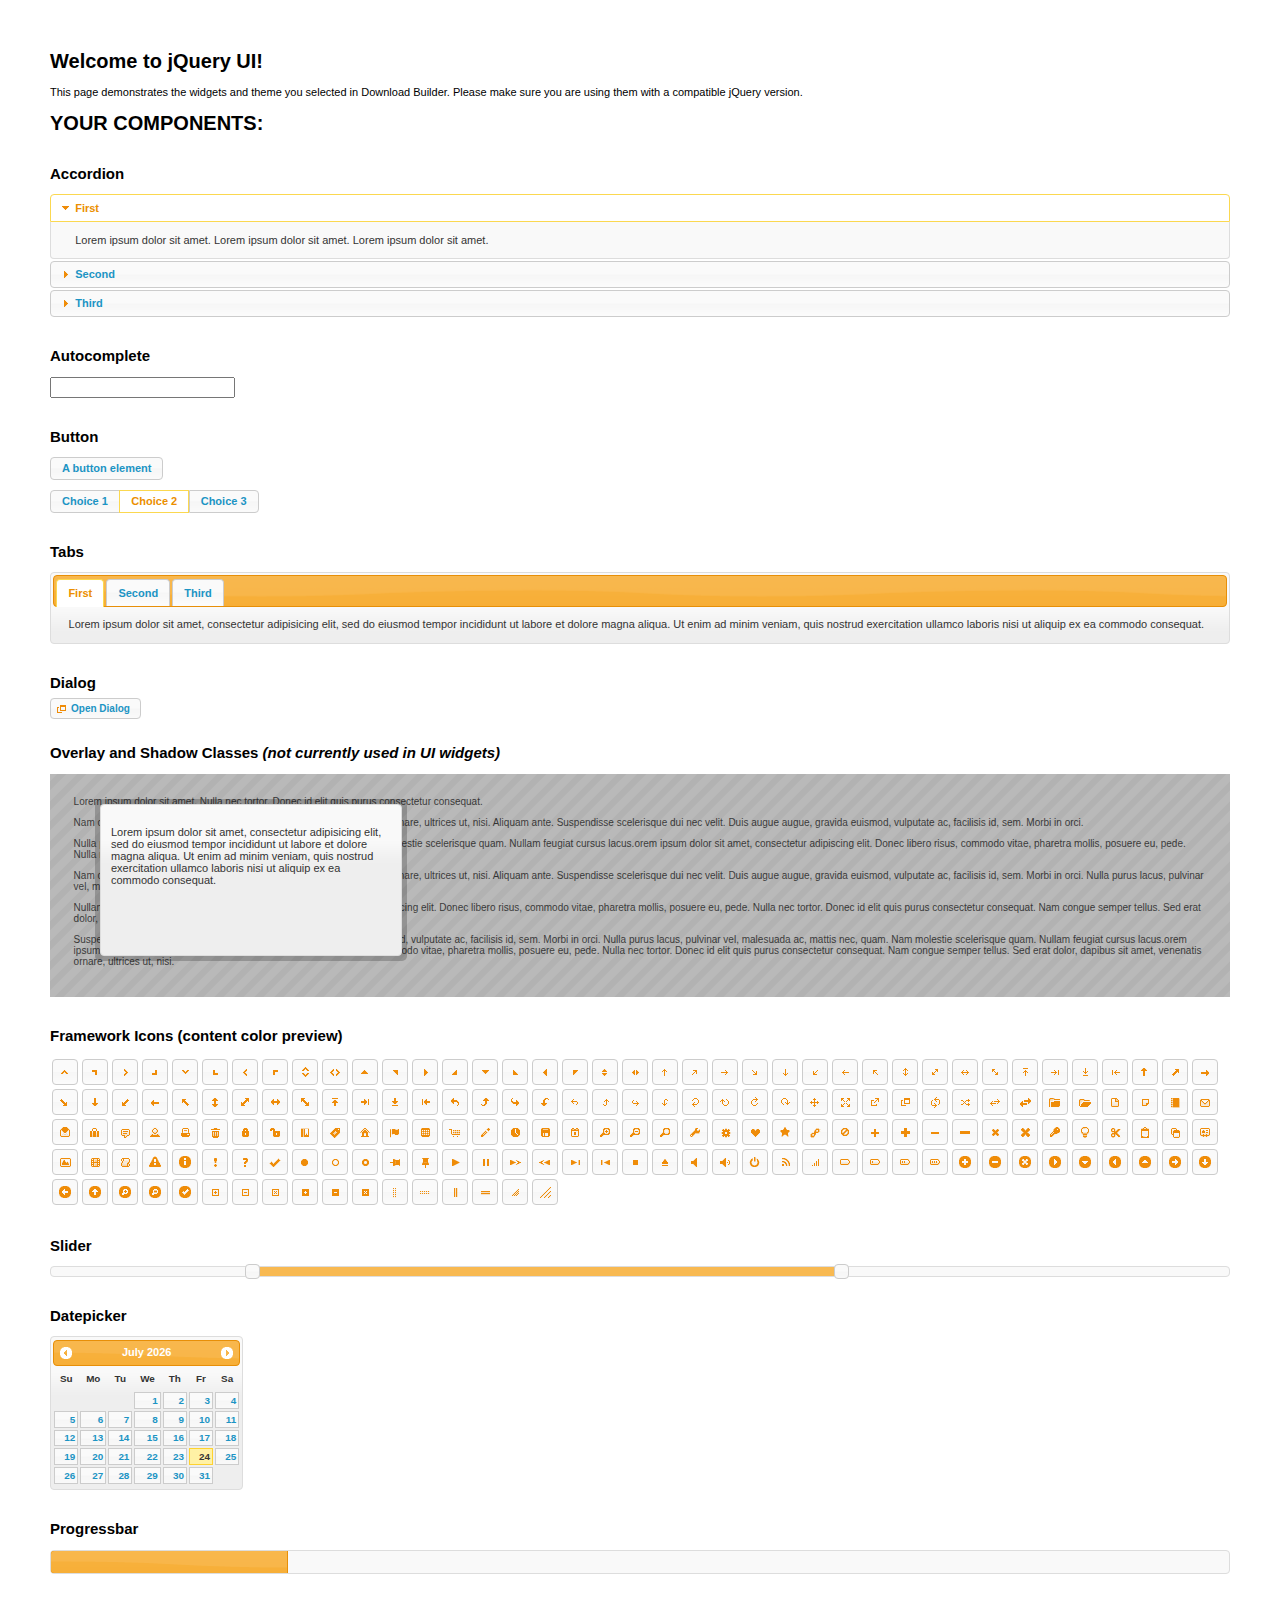
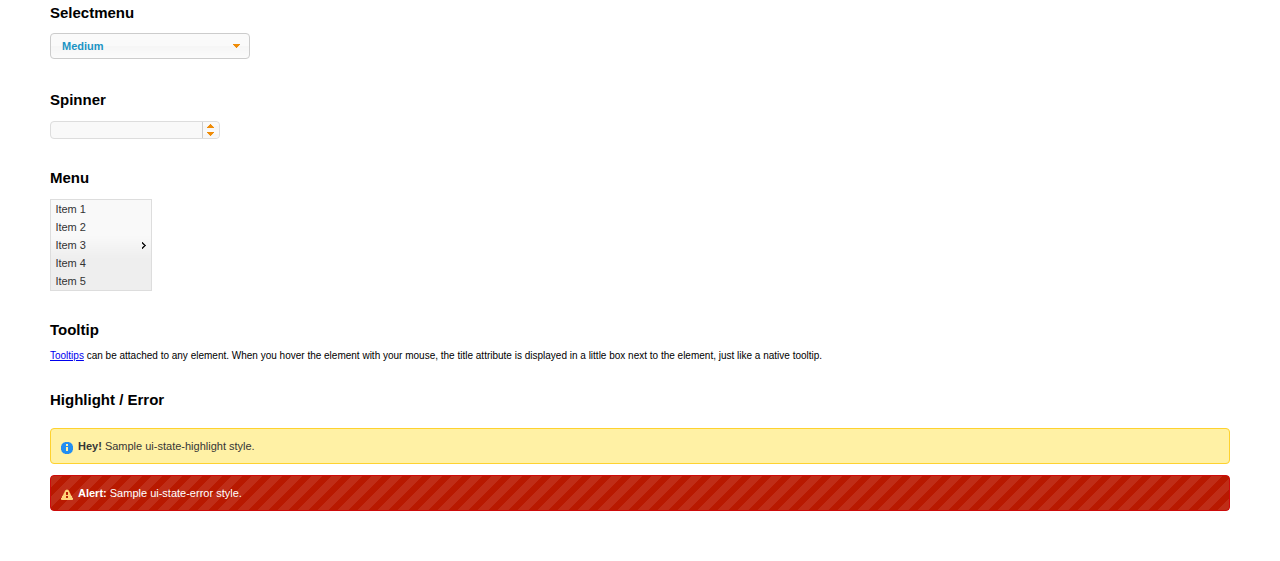
<file: app/static/grappelli/jquery/ui/index.html>
<!doctype html>
<html lang="us">
<head>
	<meta charset="utf-8">
	<title>jQuery UI Example Page</title>
	<link href="jquery-ui.css" rel="stylesheet">
	<style>
	body{
		font: 62.5% "Trebuchet MS", sans-serif;
		margin: 50px;
	}
	.demoHeaders {
		margin-top: 2em;
	}
	#dialog-link {
		padding: .4em 1em .4em 20px;
		text-decoration: none;
		position: relative;
	}
	#dialog-link span.ui-icon {
		margin: 0 5px 0 0;
		position: absolute;
		left: .2em;
		top: 50%;
		margin-top: -8px;
	}
	#icons {
		margin: 0;
		padding: 0;
	}
	#icons li {
		margin: 2px;
		position: relative;
		padding: 4px 0;
		cursor: pointer;
		float: left;
		list-style: none;
	}
	#icons span.ui-icon {
		float: left;
		margin: 0 4px;
	}
	.fakewindowcontain .ui-widget-overlay {
		position: absolute;
	}
	select {
		width: 200px;
	}
	</style>
</head>
<body>

<h1>Welcome to jQuery UI!</h1>

<div class="ui-widget">
	<p>This page demonstrates the widgets and theme you selected in Download Builder. Please make sure you are using them with a compatible jQuery version.</p>
</div>

<h1>YOUR COMPONENTS:</h1>


<!-- Accordion -->
<h2 class="demoHeaders">Accordion</h2>
<div id="accordion">
	<h3>First</h3>
	<div>Lorem ipsum dolor sit amet. Lorem ipsum dolor sit amet. Lorem ipsum dolor sit amet.</div>
	<h3>Second</h3>
	<div>Phasellus mattis tincidunt nibh.</div>
	<h3>Third</h3>
	<div>Nam dui erat, auctor a, dignissim quis.</div>
</div>



<!-- Autocomplete -->
<h2 class="demoHeaders">Autocomplete</h2>
<div>
	<input id="autocomplete" title="type &quot;a&quot;">
</div>



<!-- Button -->
<h2 class="demoHeaders">Button</h2>
<button id="button">A button element</button>
<form style="margin-top: 1em;">
	<div id="radioset">
		<input type="radio" id="radio1" name="radio"><label for="radio1">Choice 1</label>
		<input type="radio" id="radio2" name="radio" checked="checked"><label for="radio2">Choice 2</label>
		<input type="radio" id="radio3" name="radio"><label for="radio3">Choice 3</label>
	</div>
</form>



<!-- Tabs -->
<h2 class="demoHeaders">Tabs</h2>
<div id="tabs">
	<ul>
		<li><a href="#tabs-1">First</a></li>
		<li><a href="#tabs-2">Second</a></li>
		<li><a href="#tabs-3">Third</a></li>
	</ul>
	<div id="tabs-1">Lorem ipsum dolor sit amet, consectetur adipisicing elit, sed do eiusmod tempor incididunt ut labore et dolore magna aliqua. Ut enim ad minim veniam, quis nostrud exercitation ullamco laboris nisi ut aliquip ex ea commodo consequat.</div>
	<div id="tabs-2">Phasellus mattis tincidunt nibh. Cras orci urna, blandit id, pretium vel, aliquet ornare, felis. Maecenas scelerisque sem non nisl. Fusce sed lorem in enim dictum bibendum.</div>
	<div id="tabs-3">Nam dui erat, auctor a, dignissim quis, sollicitudin eu, felis. Pellentesque nisi urna, interdum eget, sagittis et, consequat vestibulum, lacus. Mauris porttitor ullamcorper augue.</div>
</div>



<!-- Dialog NOTE: Dialog is not generated by UI in this demo so it can be visually styled in themeroller-->
<h2 class="demoHeaders">Dialog</h2>
<p><a href="#" id="dialog-link" class="ui-state-default ui-corner-all"><span class="ui-icon ui-icon-newwin"></span>Open Dialog</a></p>

<h2 class="demoHeaders">Overlay and Shadow Classes <em>(not currently used in UI widgets)</em></h2>
<div style="position: relative; width: 96%; height: 200px; padding:1% 2%; overflow:hidden;" class="fakewindowcontain">
	<p>Lorem ipsum dolor sit amet,  Nulla nec tortor. Donec id elit quis purus consectetur consequat. </p><p>Nam congue semper tellus. Sed erat dolor, dapibus sit amet, venenatis ornare, ultrices ut, nisi. Aliquam ante. Suspendisse scelerisque dui nec velit. Duis augue augue, gravida euismod, vulputate ac, facilisis id, sem. Morbi in orci. </p><p>Nulla purus lacus, pulvinar vel, malesuada ac, mattis nec, quam. Nam molestie scelerisque quam. Nullam feugiat cursus lacus.orem ipsum dolor sit amet, consectetur adipiscing elit. Donec libero risus, commodo vitae, pharetra mollis, posuere eu, pede. Nulla nec tortor. Donec id elit quis purus consectetur consequat. </p><p>Nam congue semper tellus. Sed erat dolor, dapibus sit amet, venenatis ornare, ultrices ut, nisi. Aliquam ante. Suspendisse scelerisque dui nec velit. Duis augue augue, gravida euismod, vulputate ac, facilisis id, sem. Morbi in orci. Nulla purus lacus, pulvinar vel, malesuada ac, mattis nec, quam. Nam molestie scelerisque quam. </p><p>Nullam feugiat cursus lacus.orem ipsum dolor sit amet, consectetur adipiscing elit. Donec libero risus, commodo vitae, pharetra mollis, posuere eu, pede. Nulla nec tortor. Donec id elit quis purus consectetur consequat. Nam congue semper tellus. Sed erat dolor, dapibus sit amet, venenatis ornare, ultrices ut, nisi. Aliquam ante. </p><p>Suspendisse scelerisque dui nec velit. Duis augue augue, gravida euismod, vulputate ac, facilisis id, sem. Morbi in orci. Nulla purus lacus, pulvinar vel, malesuada ac, mattis nec, quam. Nam molestie scelerisque quam. Nullam feugiat cursus lacus.orem ipsum dolor sit amet, consectetur adipiscing elit. Donec libero risus, commodo vitae, pharetra mollis, posuere eu, pede. Nulla nec tortor. Donec id elit quis purus consectetur consequat. Nam congue semper tellus. Sed erat dolor, dapibus sit amet, venenatis ornare, ultrices ut, nisi. </p>

	<!-- ui-dialog -->
	<div class="ui-overlay"><div class="ui-widget-overlay"></div><div class="ui-widget-shadow ui-corner-all" style="width: 302px; height: 152px; position: absolute; left: 50px; top: 30px;"></div></div>
	<div style="position: absolute; width: 280px; height: 130px;left: 50px; top: 30px; padding: 10px;" class="ui-widget ui-widget-content ui-corner-all">
		<div class="ui-dialog-content ui-widget-content" style="background: none; border: 0;">
			<p>Lorem ipsum dolor sit amet, consectetur adipisicing elit, sed do eiusmod tempor incididunt ut labore et dolore magna aliqua. Ut enim ad minim veniam, quis nostrud exercitation ullamco laboris nisi ut aliquip ex ea commodo consequat.</p>
		</div>
	</div>

</div>

<!-- ui-dialog -->
<div id="dialog" title="Dialog Title">
	<p>Lorem ipsum dolor sit amet, consectetur adipisicing elit, sed do eiusmod tempor incididunt ut labore et dolore magna aliqua. Ut enim ad minim veniam, quis nostrud exercitation ullamco laboris nisi ut aliquip ex ea commodo consequat.</p>
</div>



<h2 class="demoHeaders">Framework Icons (content color preview)</h2>
<ul id="icons" class="ui-widget ui-helper-clearfix">
	<li class="ui-state-default ui-corner-all" title=".ui-icon-carat-1-n"><span class="ui-icon ui-icon-carat-1-n"></span></li>
	<li class="ui-state-default ui-corner-all" title=".ui-icon-carat-1-ne"><span class="ui-icon ui-icon-carat-1-ne"></span></li>
	<li class="ui-state-default ui-corner-all" title=".ui-icon-carat-1-e"><span class="ui-icon ui-icon-carat-1-e"></span></li>
	<li class="ui-state-default ui-corner-all" title=".ui-icon-carat-1-se"><span class="ui-icon ui-icon-carat-1-se"></span></li>
	<li class="ui-state-default ui-corner-all" title=".ui-icon-carat-1-s"><span class="ui-icon ui-icon-carat-1-s"></span></li>
	<li class="ui-state-default ui-corner-all" title=".ui-icon-carat-1-sw"><span class="ui-icon ui-icon-carat-1-sw"></span></li>
	<li class="ui-state-default ui-corner-all" title=".ui-icon-carat-1-w"><span class="ui-icon ui-icon-carat-1-w"></span></li>
	<li class="ui-state-default ui-corner-all" title=".ui-icon-carat-1-nw"><span class="ui-icon ui-icon-carat-1-nw"></span></li>
	<li class="ui-state-default ui-corner-all" title=".ui-icon-carat-2-n-s"><span class="ui-icon ui-icon-carat-2-n-s"></span></li>
	<li class="ui-state-default ui-corner-all" title=".ui-icon-carat-2-e-w"><span class="ui-icon ui-icon-carat-2-e-w"></span></li>
	<li class="ui-state-default ui-corner-all" title=".ui-icon-triangle-1-n"><span class="ui-icon ui-icon-triangle-1-n"></span></li>
	<li class="ui-state-default ui-corner-all" title=".ui-icon-triangle-1-ne"><span class="ui-icon ui-icon-triangle-1-ne"></span></li>
	<li class="ui-state-default ui-corner-all" title=".ui-icon-triangle-1-e"><span class="ui-icon ui-icon-triangle-1-e"></span></li>
	<li class="ui-state-default ui-corner-all" title=".ui-icon-triangle-1-se"><span class="ui-icon ui-icon-triangle-1-se"></span></li>
	<li class="ui-state-default ui-corner-all" title=".ui-icon-triangle-1-s"><span class="ui-icon ui-icon-triangle-1-s"></span></li>
	<li class="ui-state-default ui-corner-all" title=".ui-icon-triangle-1-sw"><span class="ui-icon ui-icon-triangle-1-sw"></span></li>
	<li class="ui-state-default ui-corner-all" title=".ui-icon-triangle-1-w"><span class="ui-icon ui-icon-triangle-1-w"></span></li>
	<li class="ui-state-default ui-corner-all" title=".ui-icon-triangle-1-nw"><span class="ui-icon ui-icon-triangle-1-nw"></span></li>
	<li class="ui-state-default ui-corner-all" title=".ui-icon-triangle-2-n-s"><span class="ui-icon ui-icon-triangle-2-n-s"></span></li>
	<li class="ui-state-default ui-corner-all" title=".ui-icon-triangle-2-e-w"><span class="ui-icon ui-icon-triangle-2-e-w"></span></li>
	<li class="ui-state-default ui-corner-all" title=".ui-icon-arrow-1-n"><span class="ui-icon ui-icon-arrow-1-n"></span></li>
	<li class="ui-state-default ui-corner-all" title=".ui-icon-arrow-1-ne"><span class="ui-icon ui-icon-arrow-1-ne"></span></li>
	<li class="ui-state-default ui-corner-all" title=".ui-icon-arrow-1-e"><span class="ui-icon ui-icon-arrow-1-e"></span></li>
	<li class="ui-state-default ui-corner-all" title=".ui-icon-arrow-1-se"><span class="ui-icon ui-icon-arrow-1-se"></span></li>
	<li class="ui-state-default ui-corner-all" title=".ui-icon-arrow-1-s"><span class="ui-icon ui-icon-arrow-1-s"></span></li>
	<li class="ui-state-default ui-corner-all" title=".ui-icon-arrow-1-sw"><span class="ui-icon ui-icon-arrow-1-sw"></span></li>
	<li class="ui-state-default ui-corner-all" title=".ui-icon-arrow-1-w"><span class="ui-icon ui-icon-arrow-1-w"></span></li>
	<li class="ui-state-default ui-corner-all" title=".ui-icon-arrow-1-nw"><span class="ui-icon ui-icon-arrow-1-nw"></span></li>
	<li class="ui-state-default ui-corner-all" title=".ui-icon-arrow-2-n-s"><span class="ui-icon ui-icon-arrow-2-n-s"></span></li>
	<li class="ui-state-default ui-corner-all" title=".ui-icon-arrow-2-ne-sw"><span class="ui-icon ui-icon-arrow-2-ne-sw"></span></li>
	<li class="ui-state-default ui-corner-all" title=".ui-icon-arrow-2-e-w"><span class="ui-icon ui-icon-arrow-2-e-w"></span></li>
	<li class="ui-state-default ui-corner-all" title=".ui-icon-arrow-2-se-nw"><span class="ui-icon ui-icon-arrow-2-se-nw"></span></li>
	<li class="ui-state-default ui-corner-all" title=".ui-icon-arrowstop-1-n"><span class="ui-icon ui-icon-arrowstop-1-n"></span></li>
	<li class="ui-state-default ui-corner-all" title=".ui-icon-arrowstop-1-e"><span class="ui-icon ui-icon-arrowstop-1-e"></span></li>
	<li class="ui-state-default ui-corner-all" title=".ui-icon-arrowstop-1-s"><span class="ui-icon ui-icon-arrowstop-1-s"></span></li>
	<li class="ui-state-default ui-corner-all" title=".ui-icon-arrowstop-1-w"><span class="ui-icon ui-icon-arrowstop-1-w"></span></li>
	<li class="ui-state-default ui-corner-all" title=".ui-icon-arrowthick-1-n"><span class="ui-icon ui-icon-arrowthick-1-n"></span></li>
	<li class="ui-state-default ui-corner-all" title=".ui-icon-arrowthick-1-ne"><span class="ui-icon ui-icon-arrowthick-1-ne"></span></li>
	<li class="ui-state-default ui-corner-all" title=".ui-icon-arrowthick-1-e"><span class="ui-icon ui-icon-arrowthick-1-e"></span></li>
	<li class="ui-state-default ui-corner-all" title=".ui-icon-arrowthick-1-se"><span class="ui-icon ui-icon-arrowthick-1-se"></span></li>
	<li class="ui-state-default ui-corner-all" title=".ui-icon-arrowthick-1-s"><span class="ui-icon ui-icon-arrowthick-1-s"></span></li>
	<li class="ui-state-default ui-corner-all" title=".ui-icon-arrowthick-1-sw"><span class="ui-icon ui-icon-arrowthick-1-sw"></span></li>
	<li class="ui-state-default ui-corner-all" title=".ui-icon-arrowthick-1-w"><span class="ui-icon ui-icon-arrowthick-1-w"></span></li>
	<li class="ui-state-default ui-corner-all" title=".ui-icon-arrowthick-1-nw"><span class="ui-icon ui-icon-arrowthick-1-nw"></span></li>
	<li class="ui-state-default ui-corner-all" title=".ui-icon-arrowthick-2-n-s"><span class="ui-icon ui-icon-arrowthick-2-n-s"></span></li>
	<li class="ui-state-default ui-corner-all" title=".ui-icon-arrowthick-2-ne-sw"><span class="ui-icon ui-icon-arrowthick-2-ne-sw"></span></li>
	<li class="ui-state-default ui-corner-all" title=".ui-icon-arrowthick-2-e-w"><span class="ui-icon ui-icon-arrowthick-2-e-w"></span></li>
	<li class="ui-state-default ui-corner-all" title=".ui-icon-arrowthick-2-se-nw"><span class="ui-icon ui-icon-arrowthick-2-se-nw"></span></li>
	<li class="ui-state-default ui-corner-all" title=".ui-icon-arrowthickstop-1-n"><span class="ui-icon ui-icon-arrowthickstop-1-n"></span></li>
	<li class="ui-state-default ui-corner-all" title=".ui-icon-arrowthickstop-1-e"><span class="ui-icon ui-icon-arrowthickstop-1-e"></span></li>
	<li class="ui-state-default ui-corner-all" title=".ui-icon-arrowthickstop-1-s"><span class="ui-icon ui-icon-arrowthickstop-1-s"></span></li>
	<li class="ui-state-default ui-corner-all" title=".ui-icon-arrowthickstop-1-w"><span class="ui-icon ui-icon-arrowthickstop-1-w"></span></li>
	<li class="ui-state-default ui-corner-all" title=".ui-icon-arrowreturnthick-1-w"><span class="ui-icon ui-icon-arrowreturnthick-1-w"></span></li>
	<li class="ui-state-default ui-corner-all" title=".ui-icon-arrowreturnthick-1-n"><span class="ui-icon ui-icon-arrowreturnthick-1-n"></span></li>
	<li class="ui-state-default ui-corner-all" title=".ui-icon-arrowreturnthick-1-e"><span class="ui-icon ui-icon-arrowreturnthick-1-e"></span></li>
	<li class="ui-state-default ui-corner-all" title=".ui-icon-arrowreturnthick-1-s"><span class="ui-icon ui-icon-arrowreturnthick-1-s"></span></li>
	<li class="ui-state-default ui-corner-all" title=".ui-icon-arrowreturn-1-w"><span class="ui-icon ui-icon-arrowreturn-1-w"></span></li>
	<li class="ui-state-default ui-corner-all" title=".ui-icon-arrowreturn-1-n"><span class="ui-icon ui-icon-arrowreturn-1-n"></span></li>
	<li class="ui-state-default ui-corner-all" title=".ui-icon-arrowreturn-1-e"><span class="ui-icon ui-icon-arrowreturn-1-e"></span></li>
	<li class="ui-state-default ui-corner-all" title=".ui-icon-arrowreturn-1-s"><span class="ui-icon ui-icon-arrowreturn-1-s"></span></li>
	<li class="ui-state-default ui-corner-all" title=".ui-icon-arrowrefresh-1-w"><span class="ui-icon ui-icon-arrowrefresh-1-w"></span></li>
	<li class="ui-state-default ui-corner-all" title=".ui-icon-arrowrefresh-1-n"><span class="ui-icon ui-icon-arrowrefresh-1-n"></span></li>
	<li class="ui-state-default ui-corner-all" title=".ui-icon-arrowrefresh-1-e"><span class="ui-icon ui-icon-arrowrefresh-1-e"></span></li>
	<li class="ui-state-default ui-corner-all" title=".ui-icon-arrowrefresh-1-s"><span class="ui-icon ui-icon-arrowrefresh-1-s"></span></li>
	<li class="ui-state-default ui-corner-all" title=".ui-icon-arrow-4"><span class="ui-icon ui-icon-arrow-4"></span></li>
	<li class="ui-state-default ui-corner-all" title=".ui-icon-arrow-4-diag"><span class="ui-icon ui-icon-arrow-4-diag"></span></li>
	<li class="ui-state-default ui-corner-all" title=".ui-icon-extlink"><span class="ui-icon ui-icon-extlink"></span></li>
	<li class="ui-state-default ui-corner-all" title=".ui-icon-newwin"><span class="ui-icon ui-icon-newwin"></span></li>
	<li class="ui-state-default ui-corner-all" title=".ui-icon-refresh"><span class="ui-icon ui-icon-refresh"></span></li>
	<li class="ui-state-default ui-corner-all" title=".ui-icon-shuffle"><span class="ui-icon ui-icon-shuffle"></span></li>
	<li class="ui-state-default ui-corner-all" title=".ui-icon-transfer-e-w"><span class="ui-icon ui-icon-transfer-e-w"></span></li>
	<li class="ui-state-default ui-corner-all" title=".ui-icon-transferthick-e-w"><span class="ui-icon ui-icon-transferthick-e-w"></span></li>
	<li class="ui-state-default ui-corner-all" title=".ui-icon-folder-collapsed"><span class="ui-icon ui-icon-folder-collapsed"></span></li>
	<li class="ui-state-default ui-corner-all" title=".ui-icon-folder-open"><span class="ui-icon ui-icon-folder-open"></span></li>
	<li class="ui-state-default ui-corner-all" title=".ui-icon-document"><span class="ui-icon ui-icon-document"></span></li>
	<li class="ui-state-default ui-corner-all" title=".ui-icon-document-b"><span class="ui-icon ui-icon-document-b"></span></li>
	<li class="ui-state-default ui-corner-all" title=".ui-icon-note"><span class="ui-icon ui-icon-note"></span></li>
	<li class="ui-state-default ui-corner-all" title=".ui-icon-mail-closed"><span class="ui-icon ui-icon-mail-closed"></span></li>
	<li class="ui-state-default ui-corner-all" title=".ui-icon-mail-open"><span class="ui-icon ui-icon-mail-open"></span></li>
	<li class="ui-state-default ui-corner-all" title=".ui-icon-suitcase"><span class="ui-icon ui-icon-suitcase"></span></li>
	<li class="ui-state-default ui-corner-all" title=".ui-icon-comment"><span class="ui-icon ui-icon-comment"></span></li>
	<li class="ui-state-default ui-corner-all" title=".ui-icon-person"><span class="ui-icon ui-icon-person"></span></li>
	<li class="ui-state-default ui-corner-all" title=".ui-icon-print"><span class="ui-icon ui-icon-print"></span></li>
	<li class="ui-state-default ui-corner-all" title=".ui-icon-trash"><span class="ui-icon ui-icon-trash"></span></li>
	<li class="ui-state-default ui-corner-all" title=".ui-icon-locked"><span class="ui-icon ui-icon-locked"></span></li>
	<li class="ui-state-default ui-corner-all" title=".ui-icon-unlocked"><span class="ui-icon ui-icon-unlocked"></span></li>
	<li class="ui-state-default ui-corner-all" title=".ui-icon-bookmark"><span class="ui-icon ui-icon-bookmark"></span></li>
	<li class="ui-state-default ui-corner-all" title=".ui-icon-tag"><span class="ui-icon ui-icon-tag"></span></li>
	<li class="ui-state-default ui-corner-all" title=".ui-icon-home"><span class="ui-icon ui-icon-home"></span></li>
	<li class="ui-state-default ui-corner-all" title=".ui-icon-flag"><span class="ui-icon ui-icon-flag"></span></li>
	<li class="ui-state-default ui-corner-all" title=".ui-icon-calculator"><span class="ui-icon ui-icon-calculator"></span></li>
	<li class="ui-state-default ui-corner-all" title=".ui-icon-cart"><span class="ui-icon ui-icon-cart"></span></li>
	<li class="ui-state-default ui-corner-all" title=".ui-icon-pencil"><span class="ui-icon ui-icon-pencil"></span></li>
	<li class="ui-state-default ui-corner-all" title=".ui-icon-clock"><span class="ui-icon ui-icon-clock"></span></li>
	<li class="ui-state-default ui-corner-all" title=".ui-icon-disk"><span class="ui-icon ui-icon-disk"></span></li>
	<li class="ui-state-default ui-corner-all" title=".ui-icon-calendar"><span class="ui-icon ui-icon-calendar"></span></li>
	<li class="ui-state-default ui-corner-all" title=".ui-icon-zoomin"><span class="ui-icon ui-icon-zoomin"></span></li>
	<li class="ui-state-default ui-corner-all" title=".ui-icon-zoomout"><span class="ui-icon ui-icon-zoomout"></span></li>
	<li class="ui-state-default ui-corner-all" title=".ui-icon-search"><span class="ui-icon ui-icon-search"></span></li>
	<li class="ui-state-default ui-corner-all" title=".ui-icon-wrench"><span class="ui-icon ui-icon-wrench"></span></li>
	<li class="ui-state-default ui-corner-all" title=".ui-icon-gear"><span class="ui-icon ui-icon-gear"></span></li>
	<li class="ui-state-default ui-corner-all" title=".ui-icon-heart"><span class="ui-icon ui-icon-heart"></span></li>
	<li class="ui-state-default ui-corner-all" title=".ui-icon-star"><span class="ui-icon ui-icon-star"></span></li>
	<li class="ui-state-default ui-corner-all" title=".ui-icon-link"><span class="ui-icon ui-icon-link"></span></li>
	<li class="ui-state-default ui-corner-all" title=".ui-icon-cancel"><span class="ui-icon ui-icon-cancel"></span></li>
	<li class="ui-state-default ui-corner-all" title=".ui-icon-plus"><span class="ui-icon ui-icon-plus"></span></li>
	<li class="ui-state-default ui-corner-all" title=".ui-icon-plusthick"><span class="ui-icon ui-icon-plusthick"></span></li>
	<li class="ui-state-default ui-corner-all" title=".ui-icon-minus"><span class="ui-icon ui-icon-minus"></span></li>
	<li class="ui-state-default ui-corner-all" title=".ui-icon-minusthick"><span class="ui-icon ui-icon-minusthick"></span></li>
	<li class="ui-state-default ui-corner-all" title=".ui-icon-close"><span class="ui-icon ui-icon-close"></span></li>
	<li class="ui-state-default ui-corner-all" title=".ui-icon-closethick"><span class="ui-icon ui-icon-closethick"></span></li>
	<li class="ui-state-default ui-corner-all" title=".ui-icon-key"><span class="ui-icon ui-icon-key"></span></li>
	<li class="ui-state-default ui-corner-all" title=".ui-icon-lightbulb"><span class="ui-icon ui-icon-lightbulb"></span></li>
	<li class="ui-state-default ui-corner-all" title=".ui-icon-scissors"><span class="ui-icon ui-icon-scissors"></span></li>
	<li class="ui-state-default ui-corner-all" title=".ui-icon-clipboard"><span class="ui-icon ui-icon-clipboard"></span></li>
	<li class="ui-state-default ui-corner-all" title=".ui-icon-copy"><span class="ui-icon ui-icon-copy"></span></li>
	<li class="ui-state-default ui-corner-all" title=".ui-icon-contact"><span class="ui-icon ui-icon-contact"></span></li>
	<li class="ui-state-default ui-corner-all" title=".ui-icon-image"><span class="ui-icon ui-icon-image"></span></li>
	<li class="ui-state-default ui-corner-all" title=".ui-icon-video"><span class="ui-icon ui-icon-video"></span></li>
	<li class="ui-state-default ui-corner-all" title=".ui-icon-script"><span class="ui-icon ui-icon-script"></span></li>
	<li class="ui-state-default ui-corner-all" title=".ui-icon-alert"><span class="ui-icon ui-icon-alert"></span></li>
	<li class="ui-state-default ui-corner-all" title=".ui-icon-info"><span class="ui-icon ui-icon-info"></span></li>
	<li class="ui-state-default ui-corner-all" title=".ui-icon-notice"><span class="ui-icon ui-icon-notice"></span></li>
	<li class="ui-state-default ui-corner-all" title=".ui-icon-help"><span class="ui-icon ui-icon-help"></span></li>
	<li class="ui-state-default ui-corner-all" title=".ui-icon-check"><span class="ui-icon ui-icon-check"></span></li>
	<li class="ui-state-default ui-corner-all" title=".ui-icon-bullet"><span class="ui-icon ui-icon-bullet"></span></li>
	<li class="ui-state-default ui-corner-all" title=".ui-icon-radio-off"><span class="ui-icon ui-icon-radio-off"></span></li>
	<li class="ui-state-default ui-corner-all" title=".ui-icon-radio-on"><span class="ui-icon ui-icon-radio-on"></span></li>
	<li class="ui-state-default ui-corner-all" title=".ui-icon-pin-w"><span class="ui-icon ui-icon-pin-w"></span></li>
	<li class="ui-state-default ui-corner-all" title=".ui-icon-pin-s"><span class="ui-icon ui-icon-pin-s"></span></li>
	<li class="ui-state-default ui-corner-all" title=".ui-icon-play"><span class="ui-icon ui-icon-play"></span></li>
	<li class="ui-state-default ui-corner-all" title=".ui-icon-pause"><span class="ui-icon ui-icon-pause"></span></li>
	<li class="ui-state-default ui-corner-all" title=".ui-icon-seek-next"><span class="ui-icon ui-icon-seek-next"></span></li>
	<li class="ui-state-default ui-corner-all" title=".ui-icon-seek-prev"><span class="ui-icon ui-icon-seek-prev"></span></li>
	<li class="ui-state-default ui-corner-all" title=".ui-icon-seek-end"><span class="ui-icon ui-icon-seek-end"></span></li>
	<li class="ui-state-default ui-corner-all" title=".ui-icon-seek-first"><span class="ui-icon ui-icon-seek-first"></span></li>
	<li class="ui-state-default ui-corner-all" title=".ui-icon-stop"><span class="ui-icon ui-icon-stop"></span></li>
	<li class="ui-state-default ui-corner-all" title=".ui-icon-eject"><span class="ui-icon ui-icon-eject"></span></li>
	<li class="ui-state-default ui-corner-all" title=".ui-icon-volume-off"><span class="ui-icon ui-icon-volume-off"></span></li>
	<li class="ui-state-default ui-corner-all" title=".ui-icon-volume-on"><span class="ui-icon ui-icon-volume-on"></span></li>
	<li class="ui-state-default ui-corner-all" title=".ui-icon-power"><span class="ui-icon ui-icon-power"></span></li>
	<li class="ui-state-default ui-corner-all" title=".ui-icon-signal-diag"><span class="ui-icon ui-icon-signal-diag"></span></li>
	<li class="ui-state-default ui-corner-all" title=".ui-icon-signal"><span class="ui-icon ui-icon-signal"></span></li>
	<li class="ui-state-default ui-corner-all" title=".ui-icon-battery-0"><span class="ui-icon ui-icon-battery-0"></span></li>
	<li class="ui-state-default ui-corner-all" title=".ui-icon-battery-1"><span class="ui-icon ui-icon-battery-1"></span></li>
	<li class="ui-state-default ui-corner-all" title=".ui-icon-battery-2"><span class="ui-icon ui-icon-battery-2"></span></li>
	<li class="ui-state-default ui-corner-all" title=".ui-icon-battery-3"><span class="ui-icon ui-icon-battery-3"></span></li>
	<li class="ui-state-default ui-corner-all" title=".ui-icon-circle-plus"><span class="ui-icon ui-icon-circle-plus"></span></li>
	<li class="ui-state-default ui-corner-all" title=".ui-icon-circle-minus"><span class="ui-icon ui-icon-circle-minus"></span></li>
	<li class="ui-state-default ui-corner-all" title=".ui-icon-circle-close"><span class="ui-icon ui-icon-circle-close"></span></li>
	<li class="ui-state-default ui-corner-all" title=".ui-icon-circle-triangle-e"><span class="ui-icon ui-icon-circle-triangle-e"></span></li>
	<li class="ui-state-default ui-corner-all" title=".ui-icon-circle-triangle-s"><span class="ui-icon ui-icon-circle-triangle-s"></span></li>
	<li class="ui-state-default ui-corner-all" title=".ui-icon-circle-triangle-w"><span class="ui-icon ui-icon-circle-triangle-w"></span></li>
	<li class="ui-state-default ui-corner-all" title=".ui-icon-circle-triangle-n"><span class="ui-icon ui-icon-circle-triangle-n"></span></li>
	<li class="ui-state-default ui-corner-all" title=".ui-icon-circle-arrow-e"><span class="ui-icon ui-icon-circle-arrow-e"></span></li>
	<li class="ui-state-default ui-corner-all" title=".ui-icon-circle-arrow-s"><span class="ui-icon ui-icon-circle-arrow-s"></span></li>
	<li class="ui-state-default ui-corner-all" title=".ui-icon-circle-arrow-w"><span class="ui-icon ui-icon-circle-arrow-w"></span></li>
	<li class="ui-state-default ui-corner-all" title=".ui-icon-circle-arrow-n"><span class="ui-icon ui-icon-circle-arrow-n"></span></li>
	<li class="ui-state-default ui-corner-all" title=".ui-icon-circle-zoomin"><span class="ui-icon ui-icon-circle-zoomin"></span></li>
	<li class="ui-state-default ui-corner-all" title=".ui-icon-circle-zoomout"><span class="ui-icon ui-icon-circle-zoomout"></span></li>
	<li class="ui-state-default ui-corner-all" title=".ui-icon-circle-check"><span class="ui-icon ui-icon-circle-check"></span></li>
	<li class="ui-state-default ui-corner-all" title=".ui-icon-circlesmall-plus"><span class="ui-icon ui-icon-circlesmall-plus"></span></li>
	<li class="ui-state-default ui-corner-all" title=".ui-icon-circlesmall-minus"><span class="ui-icon ui-icon-circlesmall-minus"></span></li>
	<li class="ui-state-default ui-corner-all" title=".ui-icon-circlesmall-close"><span class="ui-icon ui-icon-circlesmall-close"></span></li>
	<li class="ui-state-default ui-corner-all" title=".ui-icon-squaresmall-plus"><span class="ui-icon ui-icon-squaresmall-plus"></span></li>
	<li class="ui-state-default ui-corner-all" title=".ui-icon-squaresmall-minus"><span class="ui-icon ui-icon-squaresmall-minus"></span></li>
	<li class="ui-state-default ui-corner-all" title=".ui-icon-squaresmall-close"><span class="ui-icon ui-icon-squaresmall-close"></span></li>
	<li class="ui-state-default ui-corner-all" title=".ui-icon-grip-dotted-vertical"><span class="ui-icon ui-icon-grip-dotted-vertical"></span></li>
	<li class="ui-state-default ui-corner-all" title=".ui-icon-grip-dotted-horizontal"><span class="ui-icon ui-icon-grip-dotted-horizontal"></span></li>
	<li class="ui-state-default ui-corner-all" title=".ui-icon-grip-solid-vertical"><span class="ui-icon ui-icon-grip-solid-vertical"></span></li>
	<li class="ui-state-default ui-corner-all" title=".ui-icon-grip-solid-horizontal"><span class="ui-icon ui-icon-grip-solid-horizontal"></span></li>
	<li class="ui-state-default ui-corner-all" title=".ui-icon-gripsmall-diagonal-se"><span class="ui-icon ui-icon-gripsmall-diagonal-se"></span></li>
	<li class="ui-state-default ui-corner-all" title=".ui-icon-grip-diagonal-se"><span class="ui-icon ui-icon-grip-diagonal-se"></span></li>
</ul>


<!-- Slider -->
<h2 class="demoHeaders">Slider</h2>
<div id="slider"></div>



<!-- Datepicker -->
<h2 class="demoHeaders">Datepicker</h2>
<div id="datepicker"></div>



<!-- Progressbar -->
<h2 class="demoHeaders">Progressbar</h2>
<div id="progressbar"></div>



<!-- Progressbar -->
<h2 class="demoHeaders">Selectmenu</h2>
<select id="selectmenu">
	<option>Slower</option>
	<option>Slow</option>
	<option selected="selected">Medium</option>
	<option>Fast</option>
	<option>Faster</option>
</select>



<!-- Spinner -->
<h2 class="demoHeaders">Spinner</h2>
<input id="spinner">



<!-- Menu -->
<h2 class="demoHeaders">Menu</h2>
<ul style="width:100px;" id="menu">
	<li>Item 1</li>
	<li>Item 2</li>
	<li>Item 3
		<ul>
			<li>Item 3-1</li>
			<li>Item 3-2</li>
			<li>Item 3-3</li>
			<li>Item 3-4</li>
			<li>Item 3-5</li>
		</ul>
	</li>
	<li>Item 4</li>
	<li>Item 5</li>
</ul>



<!-- Tooltip -->
<h2 class="demoHeaders">Tooltip</h2>
<p id="tooltip">
	<a href="#" title="That&apos;s what this widget is">Tooltips</a> can be attached to any element. When you hover
the element with your mouse, the title attribute is displayed in a little box next to the element, just like a native tooltip.
</p>


<!-- Highlight / Error -->
<h2 class="demoHeaders">Highlight / Error</h2>
<div class="ui-widget">
	<div class="ui-state-highlight ui-corner-all" style="margin-top: 20px; padding: 0 .7em;">
		<p><span class="ui-icon ui-icon-info" style="float: left; margin-right: .3em;"></span>
		<strong>Hey!</strong> Sample ui-state-highlight style.</p>
	</div>
</div>
<br>
<div class="ui-widget">
	<div class="ui-state-error ui-corner-all" style="padding: 0 .7em;">
		<p><span class="ui-icon ui-icon-alert" style="float: left; margin-right: .3em;"></span>
		<strong>Alert:</strong> Sample ui-state-error style.</p>
	</div>
</div>

<script src="external/jquery/jquery.js"></script>
<script src="jquery-ui.js"></script>
<script>

$( "#accordion" ).accordion();



var availableTags = [
	"ActionScript",
	"AppleScript",
	"Asp",
	"BASIC",
	"C",
	"C++",
	"Clojure",
	"COBOL",
	"ColdFusion",
	"Erlang",
	"Fortran",
	"Groovy",
	"Haskell",
	"Java",
	"JavaScript",
	"Lisp",
	"Perl",
	"PHP",
	"Python",
	"Ruby",
	"Scala",
	"Scheme"
];
$( "#autocomplete" ).autocomplete({
	source: availableTags
});



$( "#button" ).button();
$( "#radioset" ).buttonset();



$( "#tabs" ).tabs();



$( "#dialog" ).dialog({
	autoOpen: false,
	width: 400,
	buttons: [
		{
			text: "Ok",
			click: function() {
				$( this ).dialog( "close" );
			}
		},
		{
			text: "Cancel",
			click: function() {
				$( this ).dialog( "close" );
			}
		}
	]
});

// Link to open the dialog
$( "#dialog-link" ).click(function( event ) {
	$( "#dialog" ).dialog( "open" );
	event.preventDefault();
});



$( "#datepicker" ).datepicker({
	inline: true
});



$( "#slider" ).slider({
	range: true,
	values: [ 17, 67 ]
});



$( "#progressbar" ).progressbar({
	value: 20
});



$( "#spinner" ).spinner();



$( "#menu" ).menu();



$( "#tooltip" ).tooltip();



$( "#selectmenu" ).selectmenu();


// Hover states on the static widgets
$( "#dialog-link, #icons li" ).hover(
	function() {
		$( this ).addClass( "ui-state-hover" );
	},
	function() {
		$( this ).removeClass( "ui-state-hover" );
	}
);
</script>
</body>
</html>
</file>
